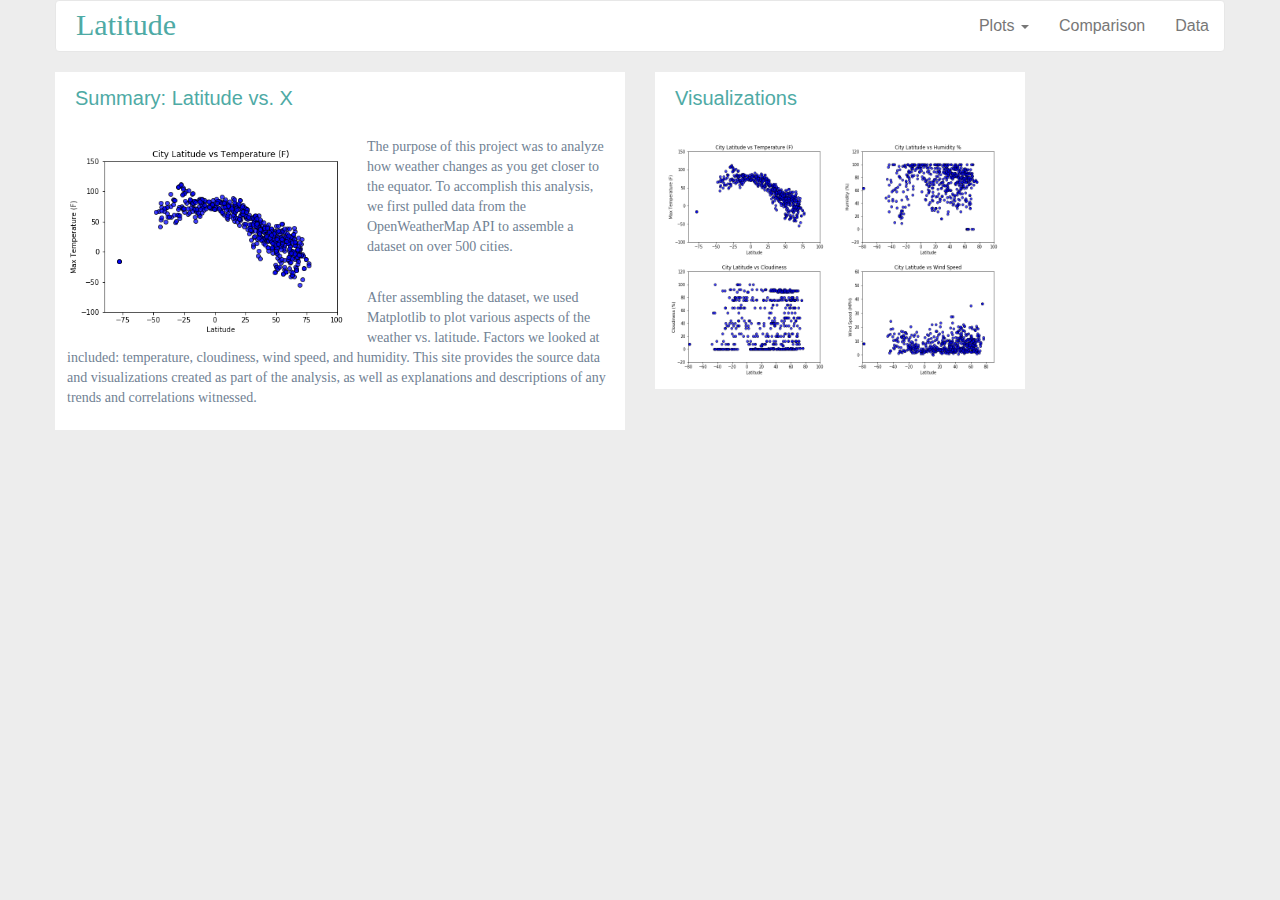
<file: index.html>
<!DOCTYPE html>
<html lang="en-us">

<head>
 
  <meta charset="UTF-8"  <script src="https://ajax.googleapis.com/ajax/libs/jquery/3.3.1/jquery.min.js"></script>
  <script src="https://maxcdn.bootstrapcdn.com/bootstrap/3.4.0/js/bootstrap.min.js"></script>

  <script src="https://code.jquery.com/jquery-3.3.1.slim.min.js" integrity="sha384-q8i/X+965DzO0rT7abK41JStQIAqVgRVzpbzo5smXKp4YfRvH+8abtTE1Pi6jizo" crossorigin="anonymous"></script>
  <script src="https://cdnjs.cloudflare.com/ajax/libs/popper.js/1.14.7/umd/popper.min.js" integrity="sha384-UO2eT0CpHqdSJQ6hJty5KVphtPhzWj9WO1clHTMGa3JDZwrnQq4sF86dIHNDz0W1" crossorigin="anonymous"></script> 
  <script src="https://ajax.googleapis.com/ajax/libs/jquery/3.3.1/jquery.min.js"></script>
  <script src="https://maxcdn.bootstrapcdn.com/bootstrap/3.4.0/js/bootstrap.min.js"></script>

  <!-- Bring in our bootstrap stylesheets and custom stylesheet  -->

  <link rel="stylesheet" href="https://maxcdn.bootstrapcdn.com/bootstrap/3.3.7/css/bootstrap.min.css" integrity="sha384-BVYiiSIFeK1dGmJRAkycuHAHRg32OmUcww7on3RYdg4Va+PmSTsz/K68vbdEjh4u" crossorigin="anonymous">
  <link rel="stylesheet" href="https://maxcdn.bootstrapcdn.com/bootstrap/3.4.0/css/bootstrap.min.css">
  <link rel="stylesheet" href="style.css">


  <meta name="viewport" content="width=device-width, initial-scale=1">
</head>

<body>


  <!-- Creates the Overall Grid -->
  <div class="container">

    <!-- First Row -->
    <div class="row">

    <!-- Start of NAVBAR -->
    <nav class="navbar navbar-default">
      <div class="container-fluid navbar-custom">

        <!-- Brand and toggle get grouped for better mobile display -->
        <div class="row">
          <div class="navbar-header">
            <button type="button" class="navbar-toggle collapsed" data-toggle="collapse" data-target="#bs-example-navbar-collapse-1" aria-expanded="false">
              <span class="sr-only">Toggle Navigation</span>
              <span class="icon-bar"></span>
              <span class="icon-bar"></span>
              <span class="icon-bar"></span>
            </button>
            <div class="col-xs-9 phone-nav">
              <a class="navbar-brand" href="index.html" id="logo">Latitude</a>
            </div>
          </div>

          <!-- Collect the nav links, forms, and other content for toggling -->
          <div class="collapse navbar-collapse" id="bs-example-navbar-collapse-1">
            <ul class="nav navbar-nav navbar-right navbar-right-custom">
              <li class="dropdown">
                <a href="#" class="dropdown-toggle" data-toggle="dropdown" role="button" aria-haspopup="true" aria-expanded="false">Plots <span class="caret"></span></a>
                <ul class="dropdown-menu">
                  <li><a href="visualizations/temp.html">Max Temperature</a></li>
                  <li><a href="visualizations/humidity.html">Humidity</a></li>
                  <li><a href="visualizations/cloudiness.html">Cloudiness</a></li>
                  <li><a href="visualizations/wind.html">Wind Speed</a></li>
                </ul>
              </li>
              <li><a href="comparison.html">Comparison</a></li>
              <li><a href="data.html">Data</a></li>
            </ul>
          </div><!-- /.navbar-collapse -->
        </div>
      </div><!-- /.container-fluid -->
    </nav>
    <!-- End of NAVBAR -->

    <!-- Second Row -->
    <div class="row">

      <!-- First of two columns -->
      <div class="col-md-6">
        <div class="card-header">
           Summary: Latitude vs. X
        </div>
        <div class="card-body">
          <img src="images/TemperatureVsLatitude.png" style="width:300px;height:200px" class="img-fluid pull-left mr-2" alt="Responsive image">
          <p class="card-text">The purpose of this project was to analyze how weather changes as you get closer to the equator. To accomplish this analysis, we first pulled data from the OpenWeatherMap API to assemble a dataset on over 500 cities. </p><br>
          <p class="card-text">After assembling the dataset, we used Matplotlib to plot various aspects of the weather vs. latitude. Factors we looked at included: temperature, cloudiness, wind speed, and humidity. This site provides the source data and visualizations created as part of the analysis, as well as explanations and descriptions of any trends and correlations witnessed.</p>
        </div>
      </div>

      <!-- Second of two columns -->
      <div class="col-md-4">
        <div class="card">
          <div class="card-header">
            Visualizations
          </div>
          <div class="card-body">
            <a href="visualizations/temp.html">
              <img src="images/TemperatureVsLatitude.png" style="width:170px;height:120px" class="img-fluid" alt="Responsive image">
            </a>
            <a href="visualizations/humidity.html">
              <img src="images/HumidityVsLatitude.png" style="width:170px;height:120px" class="img-fluid" alt="Responsive image">
            </a>
            <a href="visualizations/cloudiness.html">
              <img src="images/CloudinessVsLatitude.png" style="width:170px;height:120px" class="img-fluid" alt="Responsive image">
            </a>
            <a href="visualizations/windspeed.html">
              <img src="images/WindSpeedVsLatitude.png" style="width:170px;height:120px" class="img-fluid" alt="Responsive image">
            </a>
          </div>
        </div>
    </div>
      </div>
    </div>
</body>

</html>
</file>
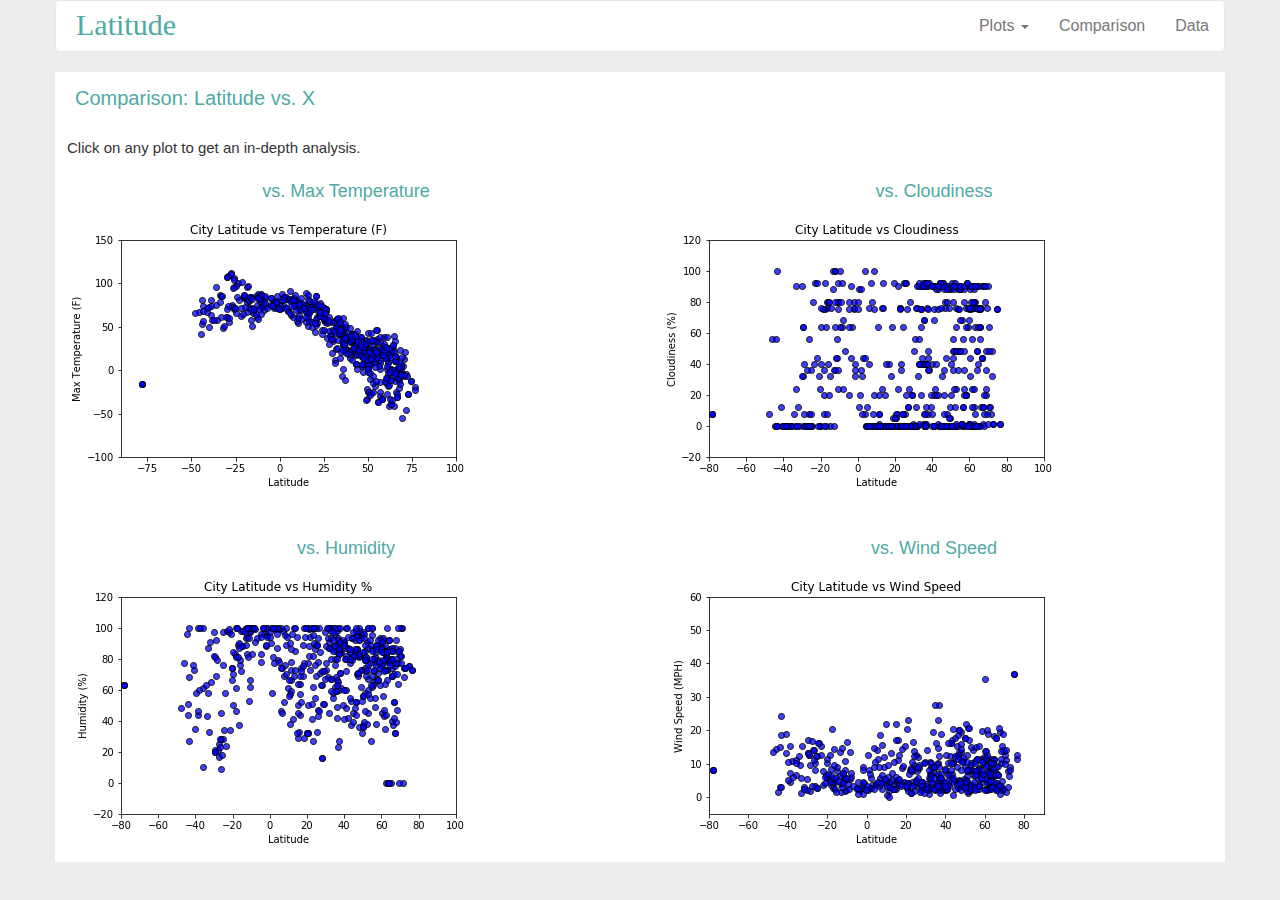
<file: comparison.html>
<!-- Contains all of the visualizations on the same page so we can easily visually compare them. 
Uses a bootstrap grid for the visualizations.

The grid must be two visualizations across on screens medium and larger, and 1 across on extra-small and small screens-->

<!DOCTYPE html>
<html lang="en-us">

<head>
 
  <meta charset="UTF-8"  <script src="https://ajax.googleapis.com/ajax/libs/jquery/3.3.1/jquery.min.js"></script>
  <script src="https://maxcdn.bootstrapcdn.com/bootstrap/3.4.0/js/bootstrap.min.js"></script>

  <script src="https://code.jquery.com/jquery-3.3.1.slim.min.js" integrity="sha384-q8i/X+965DzO0rT7abK41JStQIAqVgRVzpbzo5smXKp4YfRvH+8abtTE1Pi6jizo" crossorigin="anonymous"></script>
  <script src="https://cdnjs.cloudflare.com/ajax/libs/popper.js/1.14.7/umd/popper.min.js" integrity="sha384-UO2eT0CpHqdSJQ6hJty5KVphtPhzWj9WO1clHTMGa3JDZwrnQq4sF86dIHNDz0W1" crossorigin="anonymous"></script> 
  <script src="https://ajax.googleapis.com/ajax/libs/jquery/3.3.1/jquery.min.js"></script>
  <script src="https://maxcdn.bootstrapcdn.com/bootstrap/3.4.0/js/bootstrap.min.js"></script>

  <!-- Bring in our bootstrap stylesheets and custom stylesheet  -->

  <link rel="stylesheet" href="https://maxcdn.bootstrapcdn.com/bootstrap/3.3.7/css/bootstrap.min.css" integrity="sha384-BVYiiSIFeK1dGmJRAkycuHAHRg32OmUcww7on3RYdg4Va+PmSTsz/K68vbdEjh4u" crossorigin="anonymous">
  <link rel="stylesheet" href="https://maxcdn.bootstrapcdn.com/bootstrap/3.4.0/css/bootstrap.min.css">
  <link rel="stylesheet" href="style.css">


  <meta name="viewport" content="width=device-width, initial-scale=1">
</head>

<body>


  <!-- Creates the Overall Grid -->
  <div class="container">

    <!-- First Row -->
    <div class="row">

    <!-- Start of navbar -->
    <nav class="navbar navbar-default">
      <div class="container-fluid navbar-custom">

        <!-- Brand and toggle get grouped for better mobile display -->
        <div class="row">
          <div class="navbar-header">
            <button type="button" class="navbar-toggle collapsed" data-toggle="collapse" data-target="#bs-example-navbar-collapse-1" aria-expanded="false">
              <span class="sr-only">Toggle Navigation</span>
              <span class="icon-bar"></span>
              <span class="icon-bar"></span>
              <span class="icon-bar"></span>
            </button>
            <div class="col-xs-9 phone-nav">
              <a class="navbar-brand" href="index.html" id="logo">Latitude</a>
            </div>
          </div>

          <!-- Collect the nav links, forms, and other content for toggling -->
          <div class="collapse navbar-collapse" id="bs-example-navbar-collapse-1">
            <ul class="nav navbar-nav navbar-right navbar-right-custom">
              <li class="dropdown">
                <a href="#" class="dropdown-toggle" data-toggle="dropdown" role="button" aria-haspopup="true" aria-expanded="false">Plots <span class="caret"></span></a>
                <ul class="dropdown-menu">
                 <li><a href="visualizations/temp.html">Max Temperature</a></li>
                  <li><a href="visualizations/humidity.html">Humidity</a></li>
                  <li><a href="visualizations/cloudiness.html">Cloudiness</a></li>
                  <li><a href="visualizations/wind.html">Wind Speed</a></li>
                </ul>
              </li>
              <li><a href="comparison.html">Comparison</a></li>
              <li><a href="data.html">Data</a></li>
            </ul>
          </div><!-- /.navbar-collapse -->
        </div>
      </div><!-- /.container-fluid -->
    </nav>
    <!-- End of navbar -->


        <div class="card-header">
           Comparison: Latitude vs. X
        </div>
        <div class="card-body">
        	    <div class="row">
			      <div class="col-md-6">
			      	Click on any plot to get an in-depth analysis.
			      	<br><br>
			        <figure>
			        	<figure class="figure">
			        		<figcaption>vs. Max Temperature</figcaption>
			          		<a href="visualizations/temp.html">
			          			<img src="images/TemperatureVsLatitude.png" alt="Responsive image">
			          		</a>
			          	</figure>
			          	<br><br>
			          	<figure class="figure">
				          	<figcaption class="figure-caption">vs. Humidity</figcaption>
				          	<a href="visualizations/humidity.html">
				          		<img src="images/HumidityVsLatitude.png" alt="Responsive image">
				          	</a>
			        </figure>
			      </div>
			      <br><br>
			      <div class="col-md-6">
			        <figure class="figure">
			          	<figcaption class="figure-caption">vs. Cloudiness</figcaption>
			          	<a href="visualizations/cloudiness.html">
			          		<img src="images/CloudinessVsLatitude.png" alt="Responsive image">
			          	</a>
		          	</figure>
		          	<br><br>
		          	<figure class="figure">
			          	<figcaption class="figure-caption">vs. Wind Speed</figcaption>
			          	<a href="visualizations/wind.html">
			          		<img src="images/WindSpeedVsLatitude.png" alt="Responsive image">
			          	</a>
		          	</figure>
			      </div>
			    </div>

        </div>
      </div>

  	</div>

</body>

</html>
</file>
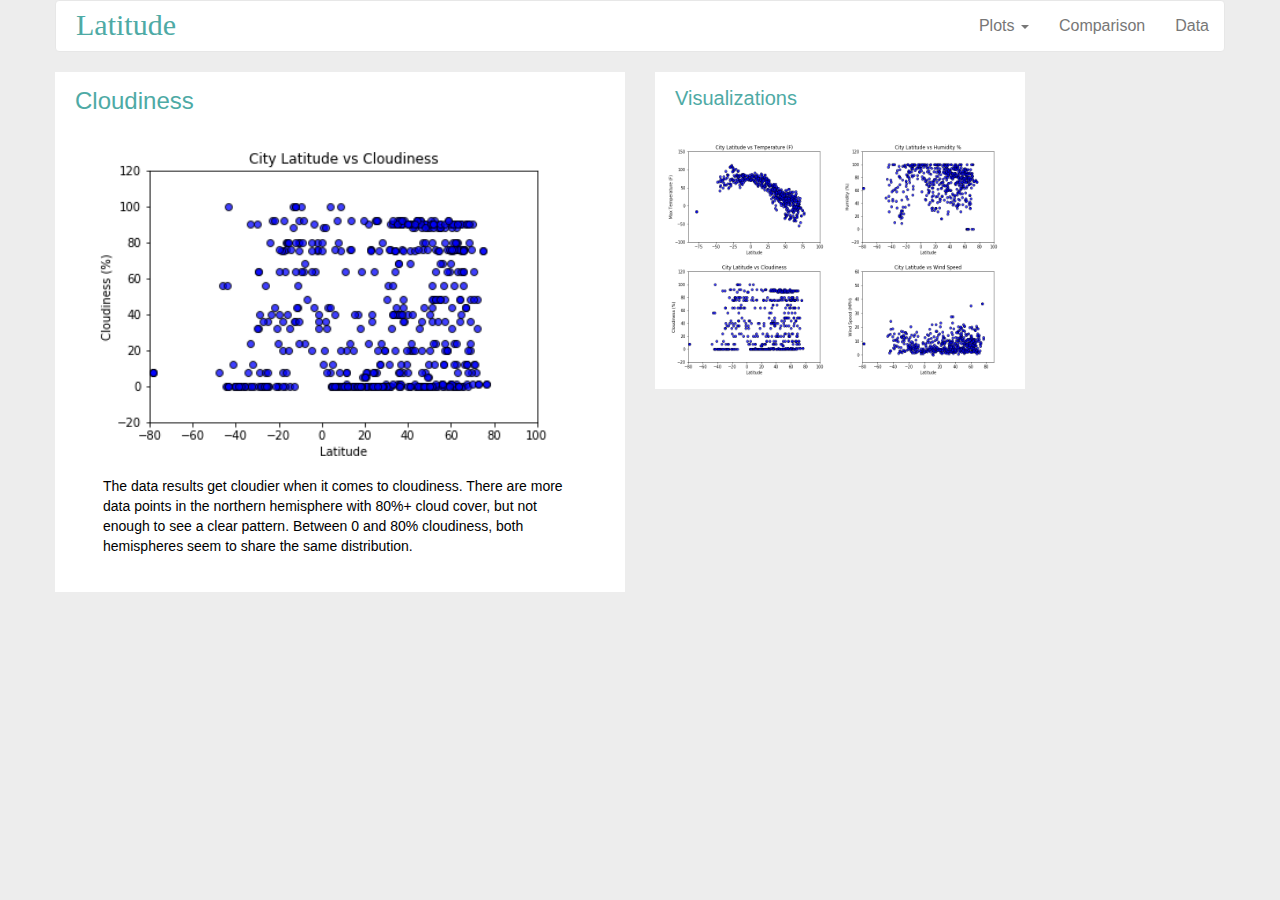
<file: visualizations/cloudiness.html>
<!DOCTYPE html>
<html lang="en-us">

<head>
 
  <meta charset="UTF-8"  <script src="https://ajax.googleapis.com/ajax/libs/jquery/3.3.1/jquery.min.js"></script>
  <script src="https://maxcdn.bootstrapcdn.com/bootstrap/3.4.0/js/bootstrap.min.js"></script>

  <script src="https://code.jquery.com/jquery-3.3.1.slim.min.js" integrity="sha384-q8i/X+965DzO0rT7abK41JStQIAqVgRVzpbzo5smXKp4YfRvH+8abtTE1Pi6jizo" crossorigin="anonymous"></script>
  <script src="https://cdnjs.cloudflare.com/ajax/libs/popper.js/1.14.7/umd/popper.min.js" integrity="sha384-UO2eT0CpHqdSJQ6hJty5KVphtPhzWj9WO1clHTMGa3JDZwrnQq4sF86dIHNDz0W1" crossorigin="anonymous"></script> 
  <script src="https://ajax.googleapis.com/ajax/libs/jquery/3.3.1/jquery.min.js"></script>
  <script src="https://maxcdn.bootstrapcdn.com/bootstrap/3.4.0/js/bootstrap.min.js"></script>

  <!-- Bring in our bootstrap stylesheets and custom stylesheet  -->

  <link rel="stylesheet" href="https://maxcdn.bootstrapcdn.com/bootstrap/3.3.7/css/bootstrap.min.css" integrity="sha384-BVYiiSIFeK1dGmJRAkycuHAHRg32OmUcww7on3RYdg4Va+PmSTsz/K68vbdEjh4u" crossorigin="anonymous">
  <link rel="stylesheet" href="https://maxcdn.bootstrapcdn.com/bootstrap/3.4.0/css/bootstrap.min.css">
  <link rel="stylesheet" href="../style.css">


  <meta name="viewport" content="width=device-width, initial-scale=1">
</head>

<body>


  <!-- Creates the Overall Grid -->
  <div class="container">

    <!-- First Row -->
    <div class="row">

    <!-- Start of NAVBAR -->
    <nav class="navbar navbar-default">
      <div class="container-fluid navbar-custom">

        <!-- Brand and toggle get grouped for better mobile display -->
        <div class="row">
          <div class="navbar-header">
            <button type="button" class="navbar-toggle collapsed" data-toggle="collapse" data-target="#bs-example-navbar-collapse-1" aria-expanded="false">
              <span class="sr-only">Toggle Navigation</span>
              <span class="icon-bar"></span>
              <span class="icon-bar"></span>
              <span class="icon-bar"></span>
            </button>
            <div class="col-xs-9 phone-nav">
              <a class="navbar-brand" href="../index.html" id="logo">Latitude</a>
            </div>
          </div>

          <!-- Collect the nav links, forms, and other content for toggling -->
          <div class="collapse navbar-collapse" id="bs-example-navbar-collapse-1">
            <ul class="nav navbar-nav navbar-right navbar-right-custom">
              <li class="dropdown">
                <a href="#" class="dropdown-toggle" data-toggle="dropdown" role="button" aria-haspopup="true" aria-expanded="false">Plots <span class="caret"></span></a>
                <ul class="dropdown-menu">
                 <li><a href="temp.html">Max Temperature</a></li>
                  <li><a href="humidity.html">Humidity</a></li>
                  <li><a href="cloudiness.html">Cloudiness</a></li>
                  <li><a href="wind.html">Wind Speed</a></li>
                </ul>
              </li>
              <li><a href="../comparison.html">Comparison</a></li>
              <li><a href="../data.html">Data</a></li>
            </ul>
          </div><!-- /.navbar-collapse -->
        </div>
      </div><!-- /.container-fluid -->
    </nav>
    <!-- End of NAVBAR -->

    <!-- Second Row -->
    <div class="row">

      <!-- First of two columns -->
      <div class="col-md-6">
        <div class="card-header"><font size="+2">
           Cloudiness
          <div class="card-body">
            <img src="../images/CloudinessVsLatitude.png" style="width:500px" alt="Responsive image">
            <div class="card-footer">The data results get cloudier when it comes to cloudiness. There are more data points in the northern hemisphere with 80%+ cloud cover, but not enough to see a clear pattern. Between 0 and 80% cloudiness, both hemispheres seem to share the same distribution.</div>
          </div>
        </div>
      </div>

      <!-- Second of two columns -->
            <div class="col-md-4">
        <div class="card">
          <div class="card-header">
            Visualizations
          </div>
          <div class="card-body">
            <a href="temp.html">
              <img src="../images/TemperatureVsLatitude.png" style="width:170px;height:120px" class="img-fluid" alt="Responsive image">
            </a>
            <a href="humidity.html">
              <img src="../images/HumidityVsLatitude.png" style="width:170px;height:120px" class="img-fluid" alt="Responsive image">
            </a>
            <a href="cloudiness.html">
              <img src="../images/CloudinessVsLatitude.png" style="width:170px;height:120px" class="img-fluid" alt="Responsive image">
            </a>
            <a href="windspeed.html">
              <img src="../images/WindSpeedVsLatitude.png" style="width:170px;height:120px" class="img-fluid" alt="Responsive image">
            </a>
          </div>
        </div>
    </div>
    </div>
  </body>
</html>
</file>
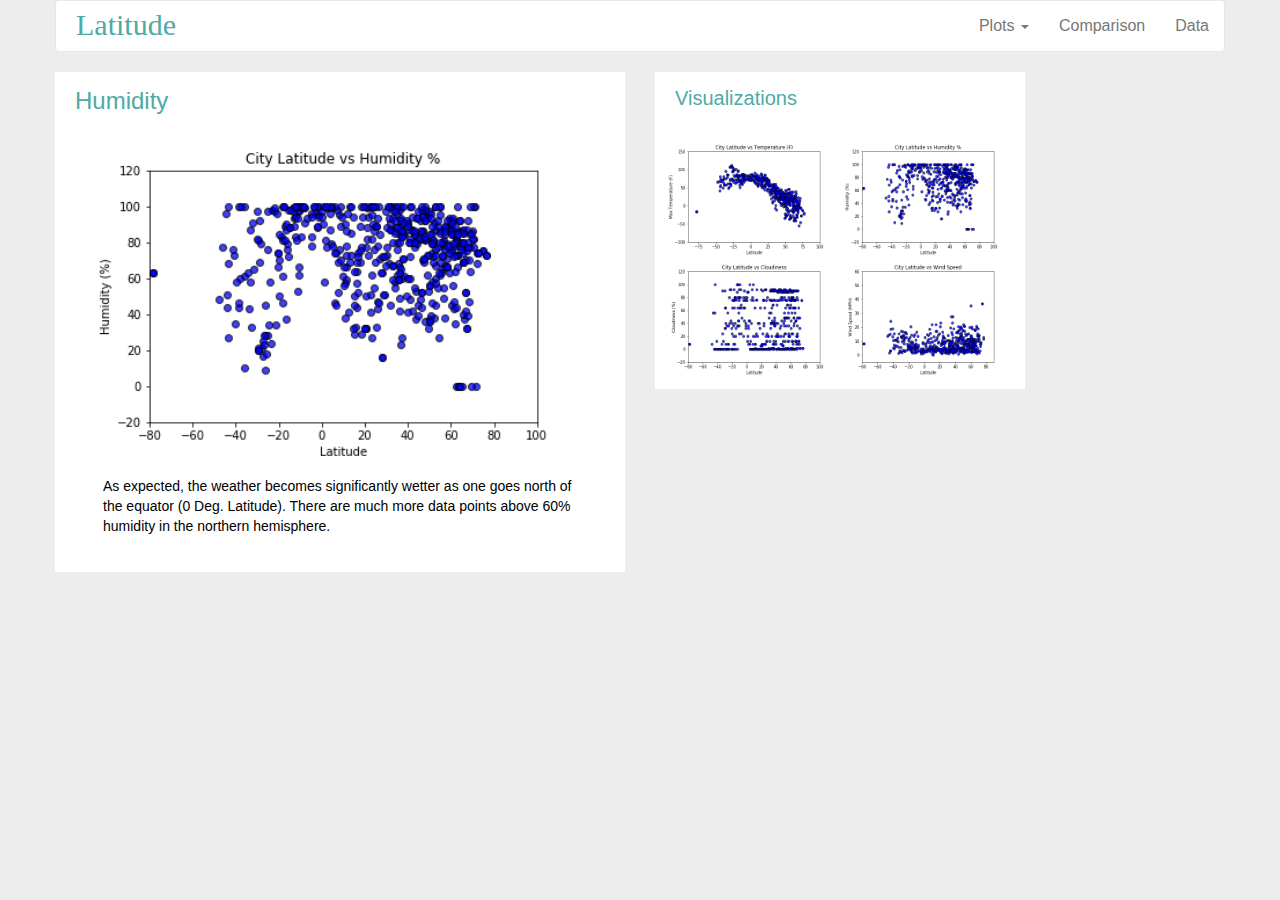
<file: visualizations/humidity.html>
<!DOCTYPE html>
<html lang="en-us">

<head>
 
  <meta charset="UTF-8"  <script src="https://ajax.googleapis.com/ajax/libs/jquery/3.3.1/jquery.min.js"></script>
  <script src="https://maxcdn.bootstrapcdn.com/bootstrap/3.4.0/js/bootstrap.min.js"></script>

  <script src="https://code.jquery.com/jquery-3.3.1.slim.min.js" integrity="sha384-q8i/X+965DzO0rT7abK41JStQIAqVgRVzpbzo5smXKp4YfRvH+8abtTE1Pi6jizo" crossorigin="anonymous"></script>
  <script src="https://cdnjs.cloudflare.com/ajax/libs/popper.js/1.14.7/umd/popper.min.js" integrity="sha384-UO2eT0CpHqdSJQ6hJty5KVphtPhzWj9WO1clHTMGa3JDZwrnQq4sF86dIHNDz0W1" crossorigin="anonymous"></script> 
  <script src="https://ajax.googleapis.com/ajax/libs/jquery/3.3.1/jquery.min.js"></script>
  <script src="https://maxcdn.bootstrapcdn.com/bootstrap/3.4.0/js/bootstrap.min.js"></script>

  <!-- Bring in our bootstrap stylesheets and custom stylesheet  -->

  <link rel="stylesheet" href="https://maxcdn.bootstrapcdn.com/bootstrap/3.3.7/css/bootstrap.min.css" integrity="sha384-BVYiiSIFeK1dGmJRAkycuHAHRg32OmUcww7on3RYdg4Va+PmSTsz/K68vbdEjh4u" crossorigin="anonymous">
  <link rel="stylesheet" href="https://maxcdn.bootstrapcdn.com/bootstrap/3.4.0/css/bootstrap.min.css">
  <link rel="stylesheet" href="../style.css">


  <meta name="viewport" content="width=device-width, initial-scale=1">
</head>

<body>


  <!-- Creates the Overall Grid -->
  <div class="container">

    <!-- First Row -->
    <div class="row">

    <!-- Start of NAVBAR -->
    <nav class="navbar navbar-default">
      <div class="container-fluid navbar-custom">

        <!-- Brand and toggle get grouped for better mobile display -->
        <div class="row">
          <div class="navbar-header">
            <button type="button" class="navbar-toggle collapsed" data-toggle="collapse" data-target="#bs-example-navbar-collapse-1" aria-expanded="false">
              <span class="sr-only">Toggle Navigation</span>
              <span class="icon-bar"></span>
              <span class="icon-bar"></span>
              <span class="icon-bar"></span>
            </button>
            <div class="col-xs-9 phone-nav">
              <a class="navbar-brand" href="../index.html" id="logo">Latitude</a>
            </div>
          </div>

          <!-- Collect the nav links, forms, and other content for toggling -->
          <div class="collapse navbar-collapse" id="bs-example-navbar-collapse-1">
            <ul class="nav navbar-nav navbar-right navbar-right-custom">
              <li class="dropdown">
                <a href="#" class="dropdown-toggle" data-toggle="dropdown" role="button" aria-haspopup="true" aria-expanded="false">Plots <span class="caret"></span></a>
                <ul class="dropdown-menu">
                 <li><a href="temp.html">Max Temperature</a></li>
                  <li><a href="humidity.html">Humidity</a></li>
                  <li><a href="cloudiness.html">Cloudiness</a></li>
                  <li><a href="wind.html">Wind Speed</a></li>
                </ul>
              </li>
              <li><a href="../comparison.html">Comparison</a></li>
              <li><a href="../data.html">Data</a></li>
            </ul>
          </div><!-- /.navbar-collapse -->
        </div>
      </div><!-- /.container-fluid -->
    </nav>
    <!-- End of NAVBAR -->

    <!-- Second Row -->
    <div class="row">

      <!-- First of two columns -->
      <div class="col-md-6">
        <div class="card-header"><font size="+2">
           Humidity
          <div class="card-body">
            <img src="../images/HumidityVsLatitude.png" style="width:500px" alt="Responsive image">
            <div class="card-footer">As expected, the weather becomes significantly wetter as one goes north of the equator (0 Deg. Latitude). There are much more data points above 60% humidity in the northern hemisphere.</div>
          </div>
        </div>
      </div>

      <!-- Second of two columns -->
            <div class="col-md-4">
        <div class="card">
          <div class="card-header">
            Visualizations
          </div>
          <div class="card-body">
            <a href="temp.html">
              <img src="../images/TemperatureVsLatitude.png" style="width:170px;height:120px" class="img-fluid" alt="Responsive image">
            </a>
            <a href="humidity.html">
              <img src="../images/HumidityVsLatitude.png" style="width:170px;height:120px" class="img-fluid" alt="Responsive image">
            </a>
            <a href="cloudiness.html">
              <img src="../images/CloudinessVsLatitude.png" style="width:170px;height:120px" class="img-fluid" alt="Responsive image">
            </a>
            <a href="windspeed.html">
              <img src="../images/WindSpeedVsLatitude.png" style="width:170px;height:120px" class="img-fluid" alt="Responsive image">
            </a>
          </div>
        </div>
    </div>
    </div>
  </body>
</html>
</file>
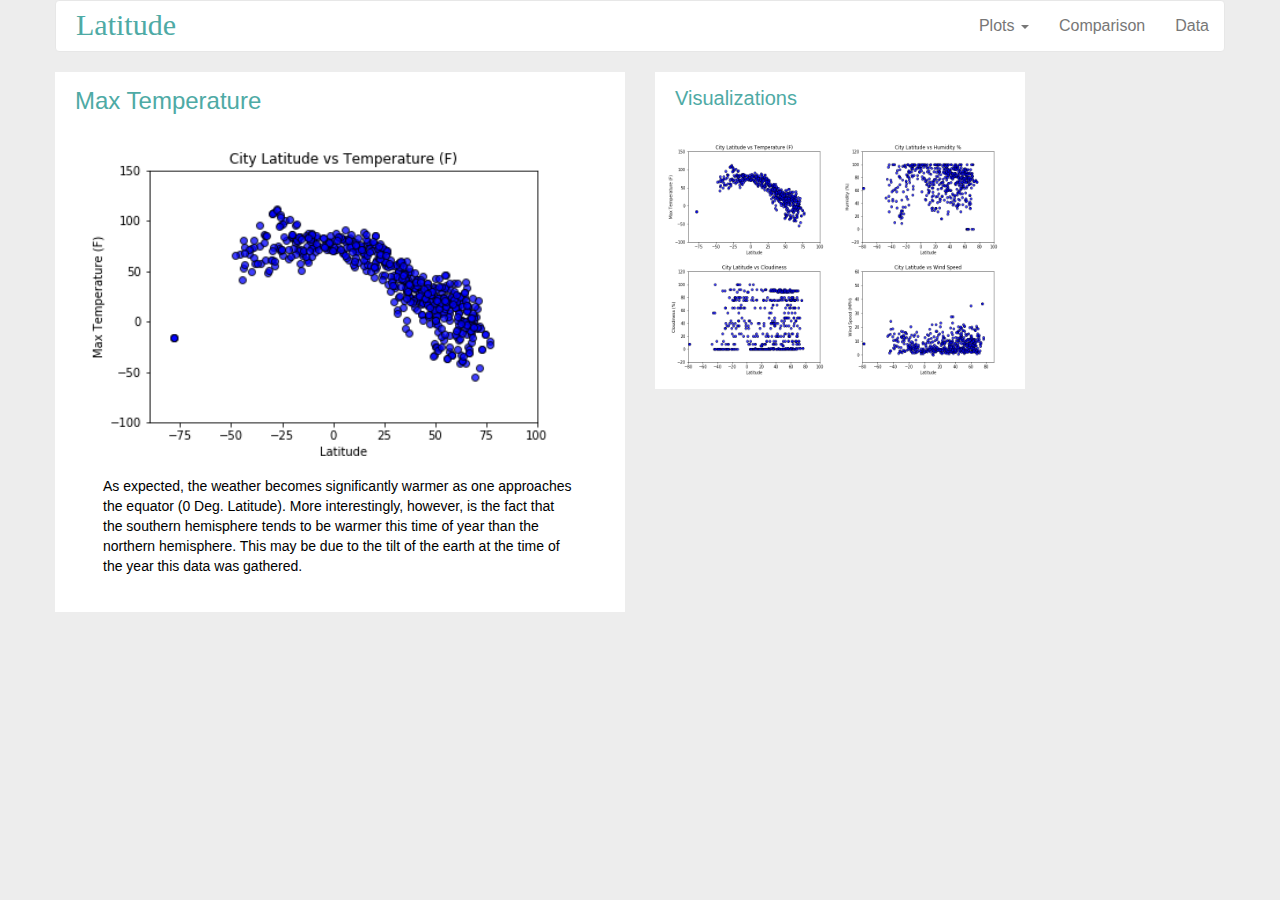
<file: visualizations/temp.html>
<!DOCTYPE html>
<html lang="en-us">

<head>
 
  <meta charset="UTF-8"  <script src="https://ajax.googleapis.com/ajax/libs/jquery/3.3.1/jquery.min.js"></script>
  <script src="https://maxcdn.bootstrapcdn.com/bootstrap/3.4.0/js/bootstrap.min.js"></script>

  <script src="https://code.jquery.com/jquery-3.3.1.slim.min.js" integrity="sha384-q8i/X+965DzO0rT7abK41JStQIAqVgRVzpbzo5smXKp4YfRvH+8abtTE1Pi6jizo" crossorigin="anonymous"></script>
  <script src="https://cdnjs.cloudflare.com/ajax/libs/popper.js/1.14.7/umd/popper.min.js" integrity="sha384-UO2eT0CpHqdSJQ6hJty5KVphtPhzWj9WO1clHTMGa3JDZwrnQq4sF86dIHNDz0W1" crossorigin="anonymous"></script> 
  <script src="https://ajax.googleapis.com/ajax/libs/jquery/3.3.1/jquery.min.js"></script>
  <script src="https://maxcdn.bootstrapcdn.com/bootstrap/3.4.0/js/bootstrap.min.js"></script>

  <!-- Bring in our bootstrap stylesheets and custom stylesheet  -->

  <link rel="stylesheet" href="https://maxcdn.bootstrapcdn.com/bootstrap/3.3.7/css/bootstrap.min.css" integrity="sha384-BVYiiSIFeK1dGmJRAkycuHAHRg32OmUcww7on3RYdg4Va+PmSTsz/K68vbdEjh4u" crossorigin="anonymous">
  <link rel="stylesheet" href="https://maxcdn.bootstrapcdn.com/bootstrap/3.4.0/css/bootstrap.min.css">
  <link rel="stylesheet" href="../style.css">


  <meta name="viewport" content="width=device-width, initial-scale=1">
</head>

<body>


  <!-- Creates the Overall Grid -->
  <div class="container">

    <!-- First Row -->
    <div class="row">

    <!-- Start of NAVBAR -->
    <nav class="navbar navbar-default">
      <div class="container-fluid navbar-custom">

        <!-- Brand and toggle get grouped for better mobile display -->
        <div class="row">
          <div class="navbar-header">
            <button type="button" class="navbar-toggle collapsed" data-toggle="collapse" data-target="#bs-example-navbar-collapse-1" aria-expanded="false">
              <span class="sr-only">Toggle Navigation</span>
              <span class="icon-bar"></span>
              <span class="icon-bar"></span>
              <span class="icon-bar"></span>
            </button>
            <div class="col-xs-9 phone-nav">
              <a class="navbar-brand" href="../index.html" id="logo">Latitude</a>
            </div>
          </div>

          <!-- Collect the nav links, forms, and other content for toggling -->
          <div class="collapse navbar-collapse" id="bs-example-navbar-collapse-1">
            <ul class="nav navbar-nav navbar-right navbar-right-custom">
              <li class="dropdown">
                <a href="#" class="dropdown-toggle" data-toggle="dropdown" role="button" aria-haspopup="true" aria-expanded="false">Plots <span class="caret"></span></a>
                <ul class="dropdown-menu">
                 <li><a href="temp.html">Max Temperature</a></li>
                  <li><a href="humidity.html">Humidity</a></li>
                  <li><a href="cloudiness.html">Cloudiness</a></li>
                  <li><a href="wind.html">Wind Speed</a></li>
                </ul>
              </li>
              <li><a href="../comparison.html">Comparison</a></li>
              <li><a href="../data.html">Data</a></li>
            </ul>
          </div><!-- /.navbar-collapse -->
        </div>
      </div><!-- /.container-fluid -->
    </nav>
    <!-- End of NAVBAR -->

    <!-- Second Row -->
    <div class="row">

      <!-- First of two columns -->
      <div class="col-md-6">
        <div class="card-header"><font size="+2">
           Max Temperature
          <div class="card-body">
            <img src="../images/TemperatureVsLatitude.png" style="width:500px" alt="Responsive image">
            <div class="card-footer">As expected, the weather becomes significantly warmer as one approaches the equator (0 Deg. Latitude). More interestingly, however, is the fact that the southern hemisphere tends to be warmer this time of year than the northern hemisphere. This may be due to the tilt of the earth at the time of the year this data was gathered.</div>
          </div>
        </div>
      </div>

      <!-- Second of two columns -->
            <div class="col-md-4">
        <div class="card">
          <div class="card-header">
            Visualizations
          </div>
          <div class="card-body">
            <a href="temp.html">
              <img src="../images/TemperatureVsLatitude.png" style="width:170px;height:120px" class="img-fluid" alt="Responsive image">
            </a>
            <a href="humidity.html">
              <img src="../images/HumidityVsLatitude.png" style="width:170px;height:120px" class="img-fluid" alt="Responsive image">
            </a>
            <a href="cloudiness.html">
              <img src="../images/CloudinessVsLatitude.png" style="width:170px;height:120px" class="img-fluid" alt="Responsive image">
            </a>
            <a href="windspeed.html">
              <img src="../images/WindSpeedVsLatitude.png" style="width:170px;height:120px" class="img-fluid" alt="Responsive image">
            </a>
          </div>
        </div>
    </div>
    </div>
  </body>
</html>
</file>
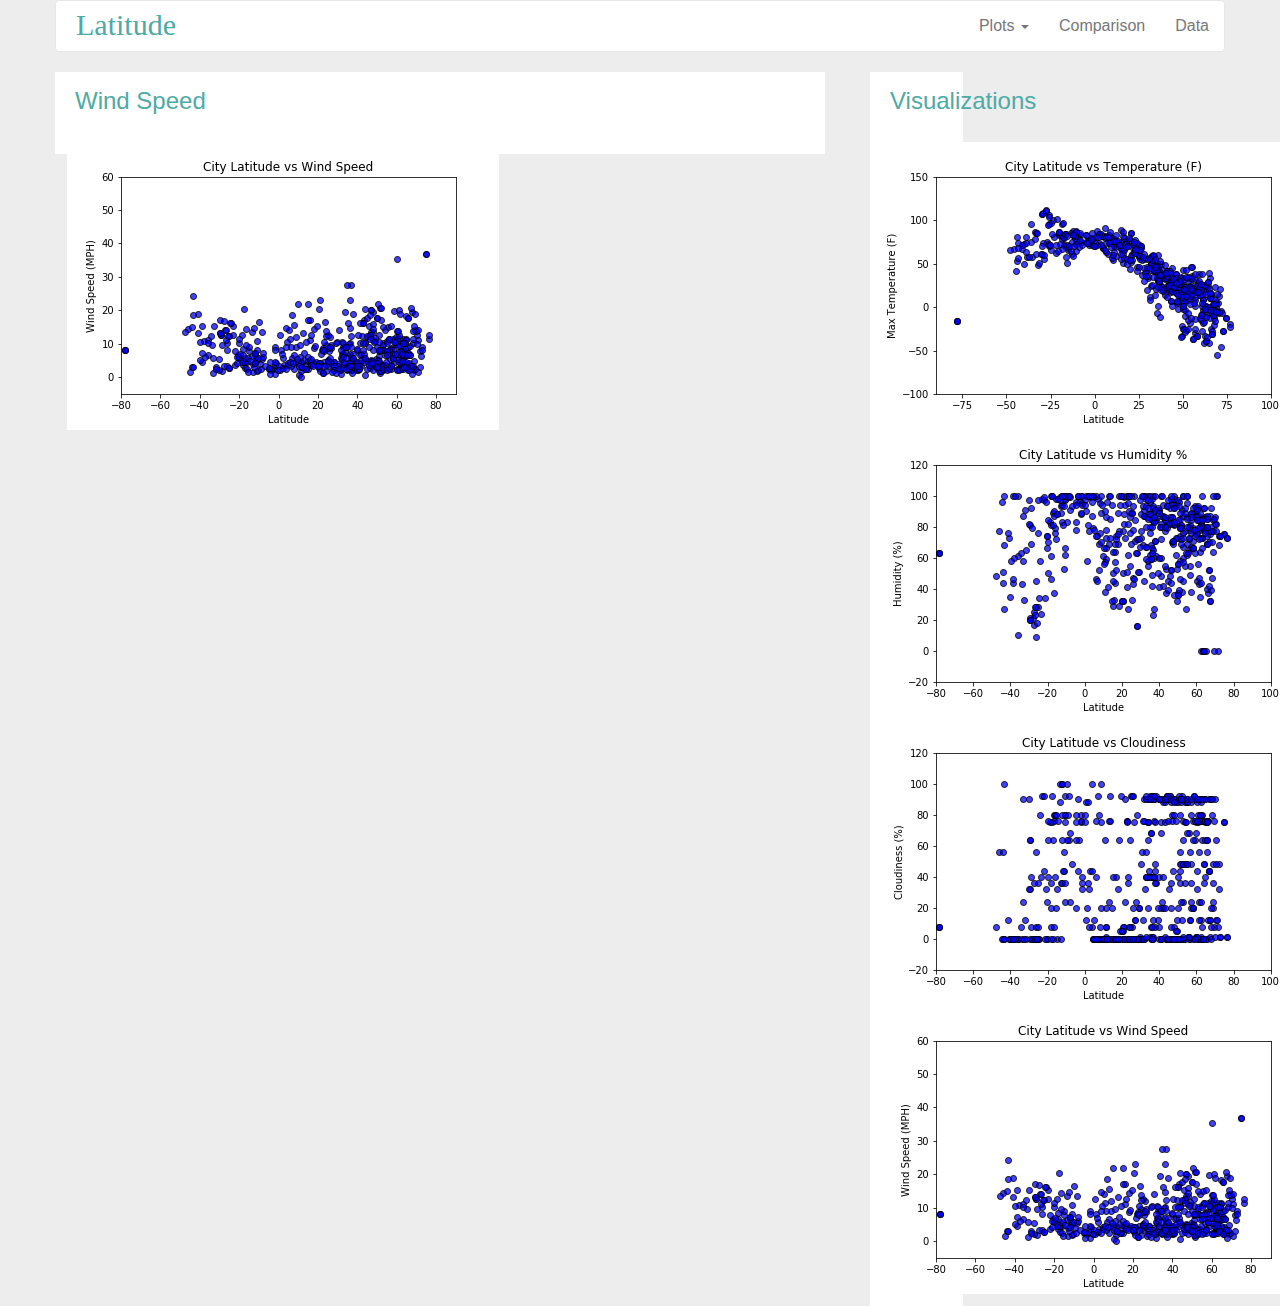
<file: visualizations/wind.html>
<!DOCTYPE html>
<html lang="en-us">

<head>
 
  <meta charset="UTF-8"  <script src="https://ajax.googleapis.com/ajax/libs/jquery/3.3.1/jquery.min.js"></script>
  <script src="https://maxcdn.bootstrapcdn.com/bootstrap/3.4.0/js/bootstrap.min.js"></script>

  <script src="https://code.jquery.com/jquery-3.3.1.slim.min.js" integrity="sha384-q8i/X+965DzO0rT7abK41JStQIAqVgRVzpbzo5smXKp4YfRvH+8abtTE1Pi6jizo" crossorigin="anonymous"></script>
  <script src="https://cdnjs.cloudflare.com/ajax/libs/popper.js/1.14.7/umd/popper.min.js" integrity="sha384-UO2eT0CpHqdSJQ6hJty5KVphtPhzWj9WO1clHTMGa3JDZwrnQq4sF86dIHNDz0W1" crossorigin="anonymous"></script> 
  <script src="https://ajax.googleapis.com/ajax/libs/jquery/3.3.1/jquery.min.js"></script>
  <script src="https://maxcdn.bootstrapcdn.com/bootstrap/3.4.0/js/bootstrap.min.js"></script>

  <!-- Bring in our bootstrap stylesheets and custom stylesheet  -->

  <link rel="stylesheet" href="https://maxcdn.bootstrapcdn.com/bootstrap/3.3.7/css/bootstrap.min.css" integrity="sha384-BVYiiSIFeK1dGmJRAkycuHAHRg32OmUcww7on3RYdg4Va+PmSTsz/K68vbdEjh4u" crossorigin="anonymous">
  <link rel="stylesheet" href="https://maxcdn.bootstrapcdn.com/bootstrap/3.4.0/css/bootstrap.min.css">
  <link rel="stylesheet" href="../style.css">


  <meta name="viewport" content="width=device-width, initial-scale=1">
</head>

<body>


  <!-- Creates the Overall Grid -->
  <div class="container">

    <!-- First Row -->
    <div class="row">

    <!-- Start of NAVBAR -->
    <nav class="navbar navbar-default">
      <div class="container-fluid navbar-custom">

        <!-- Brand and toggle get grouped for better mobile display -->
        <div class="row">
          <div class="navbar-header">
            <button type="button" class="navbar-toggle collapsed" data-toggle="collapse" data-target="#bs-example-navbar-collapse-1" aria-expanded="false">
              <span class="sr-only">Toggle Navigation</span>
              <span class="icon-bar"></span>
              <span class="icon-bar"></span>
              <span class="icon-bar"></span>
            </button>
            <div class="col-xs-9 phone-nav">
              <a class="navbar-brand" href="../index.html" id="logo">Latitude</a>
            </div>
          </div>

          <!-- Collect the nav links, forms, and other content for toggling -->
          <div class="collapse navbar-collapse" id="bs-example-navbar-collapse-1">
            <ul class="nav navbar-nav navbar-right navbar-right-custom">
              <li class="dropdown">
                <a href="#" class="dropdown-toggle" data-toggle="dropdown" role="button" aria-haspopup="true" aria-expanded="false">Plots <span class="caret"></span></a>
                <ul class="dropdown-menu">
                 <li><a href="temp.html">Max Temperature</a></li>
                  <li><a href="humidity.html">Humidity</a></li>
                  <li><a href="cloudiness.html">Cloudiness</a></li>
                  <li><a href="wind.html">Wind Speed</a></li>
                </ul>
              </li>
              <li><a href="../comparison.html">Comparison</a></li>
              <li><a href="../data.html">Data</a></li>
            </ul>
          </div><!-- /.navbar-collapse -->
        </div>
      </div><!-- /.container-fluid -->
    </nav>
    <!-- End of NAVBAR -->

    <!-- Second Row -->
    <div class="row">

      <!-- First of two columns -->
      <div class="col-md-8">
        <div class="card-header"><font size="+2">
           Wind Speed
        </div>
        <div class="card-body">
          <img src="../images/WindSpeedVsLatitude.png " class="img-fluid pull-left mr-2" alt="Responsive image">
        </div>
      </div>

      <!-- Second of two columns -->
      <div class="col-md-4">
          <div class="col-md-4">
        <div class="card">
          <div class="card-header"><font size="+2">
          Visualizations
          </div>
          <div class="card-body">
            <a href="temp.html">
            <img src="../images/TemperatureVsLatitude.png " class="img-fluid" alt="Responsive image">
            </a>
            <a href="humidity.html">
            <img src="../images/HumidityVsLatitude.png " class="img-fluid" alt="Responsive image">
            </a>
            <a href="cloudiness.html">
            <img src="../images/CloudinessVsLatitude.png " class="img-fluid" alt="Responsive image">
            </a>
            <a href="wind.html">
            <img src="../images/WindSpeedVsLatitude.png " class="img-fluid" alt="Responsive image">
            </a>
          </div>
        </div>
      </div>
      </div>
  </body>
</html>
</file>
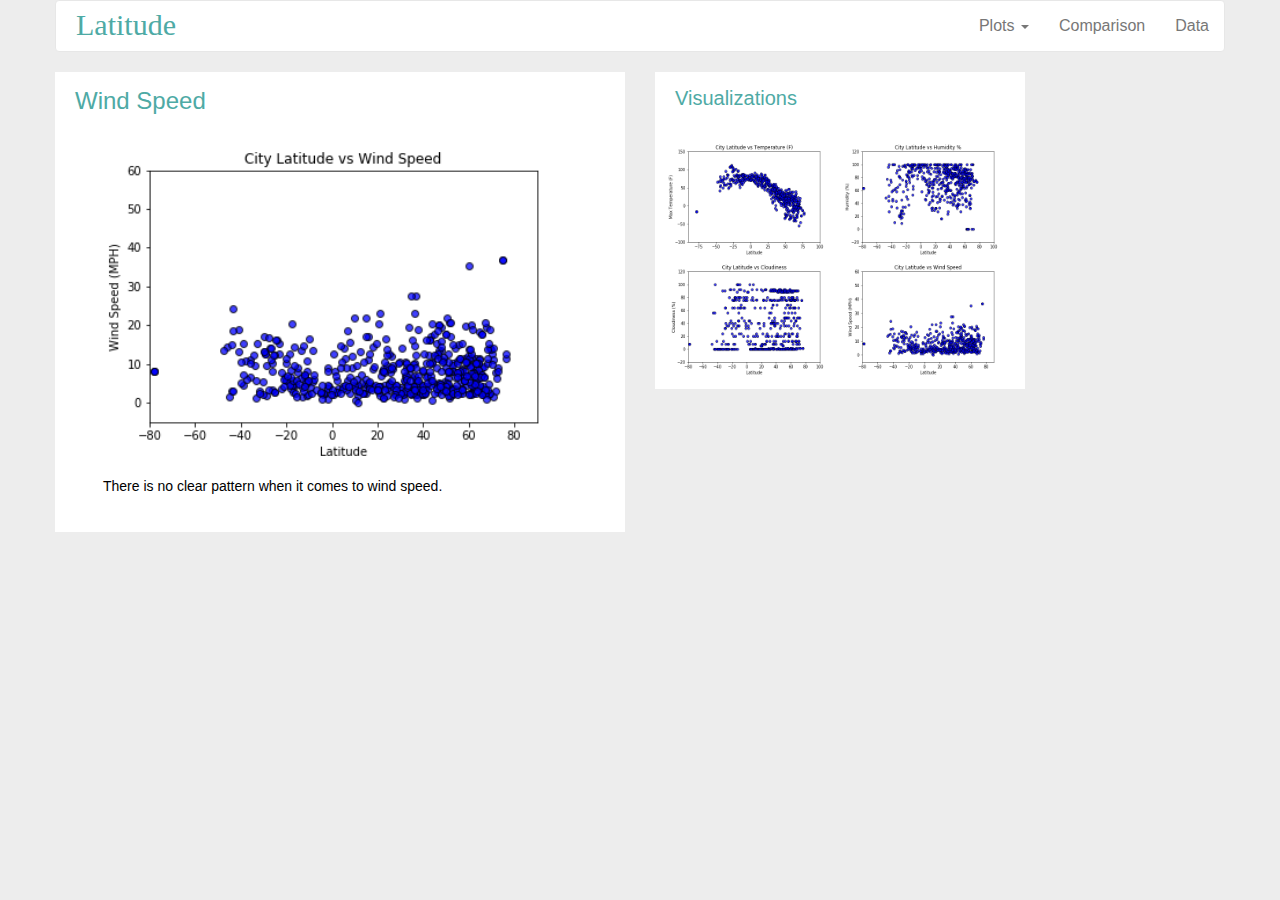
<file: visualizations/windspeed.html>
<!DOCTYPE html>
<html lang="en-us">

<head>
 
  <meta charset="UTF-8"  <script src="https://ajax.googleapis.com/ajax/libs/jquery/3.3.1/jquery.min.js"></script>
  <script src="https://maxcdn.bootstrapcdn.com/bootstrap/3.4.0/js/bootstrap.min.js"></script>

  <script src="https://code.jquery.com/jquery-3.3.1.slim.min.js" integrity="sha384-q8i/X+965DzO0rT7abK41JStQIAqVgRVzpbzo5smXKp4YfRvH+8abtTE1Pi6jizo" crossorigin="anonymous"></script>
  <script src="https://cdnjs.cloudflare.com/ajax/libs/popper.js/1.14.7/umd/popper.min.js" integrity="sha384-UO2eT0CpHqdSJQ6hJty5KVphtPhzWj9WO1clHTMGa3JDZwrnQq4sF86dIHNDz0W1" crossorigin="anonymous"></script> 
  <script src="https://ajax.googleapis.com/ajax/libs/jquery/3.3.1/jquery.min.js"></script>
  <script src="https://maxcdn.bootstrapcdn.com/bootstrap/3.4.0/js/bootstrap.min.js"></script>

  <!-- Bring in our bootstrap stylesheets and custom stylesheet  -->

  <link rel="stylesheet" href="https://maxcdn.bootstrapcdn.com/bootstrap/3.3.7/css/bootstrap.min.css" integrity="sha384-BVYiiSIFeK1dGmJRAkycuHAHRg32OmUcww7on3RYdg4Va+PmSTsz/K68vbdEjh4u" crossorigin="anonymous">
  <link rel="stylesheet" href="https://maxcdn.bootstrapcdn.com/bootstrap/3.4.0/css/bootstrap.min.css">
  <link rel="stylesheet" href="../style.css">


  <meta name="viewport" content="width=device-width, initial-scale=1">
</head>

<body>


  <!-- Creates the Overall Grid -->
  <div class="container">

    <!-- First Row -->
    <div class="row">

    <!-- Start of NAVBAR -->
    <nav class="navbar navbar-default">
      <div class="container-fluid navbar-custom">

        <!-- Brand and toggle get grouped for better mobile display -->
        <div class="row">
          <div class="navbar-header">
            <button type="button" class="navbar-toggle collapsed" data-toggle="collapse" data-target="#bs-example-navbar-collapse-1" aria-expanded="false">
              <span class="sr-only">Toggle Navigation</span>
              <span class="icon-bar"></span>
              <span class="icon-bar"></span>
              <span class="icon-bar"></span>
            </button>
            <div class="col-xs-9 phone-nav">
              <a class="navbar-brand" href="../index.html" id="logo">Latitude</a>
            </div>
          </div>

          <!-- Collect the nav links, forms, and other content for toggling -->
          <div class="collapse navbar-collapse" id="bs-example-navbar-collapse-1">
            <ul class="nav navbar-nav navbar-right navbar-right-custom">
              <li class="dropdown">
                <a href="#" class="dropdown-toggle" data-toggle="dropdown" role="button" aria-haspopup="true" aria-expanded="false">Plots <span class="caret"></span></a>
                <ul class="dropdown-menu">
                 <li><a href="temp.html">Max Temperature</a></li>
                  <li><a href="humidity.html">Humidity</a></li>
                  <li><a href="cloudiness.html">Cloudiness</a></li>
                  <li><a href="wind.html">Wind Speed</a></li>
                </ul>
              </li>
              <li><a href="../comparison.html">Comparison</a></li>
              <li><a href="../data.html">Data</a></li>
            </ul>
          </div><!-- /.navbar-collapse -->
        </div>
      </div><!-- /.container-fluid -->
    </nav>
    <!-- End of NAVBAR -->

    <!-- Second Row -->
    <div class="row">

      <!-- First of two columns -->
      <div class="col-md-6">
        <div class="card-header"><font size="+2">
           Wind Speed
          <div class="card-body">
            <img src="../images/WindSpeedVsLatitude.png" style="width:500px" alt="Responsive image">
            <div class="card-footer">There is no clear pattern when it comes to wind speed.</div>
          </div>
        </div>
      </div>

      <!-- Second of two columns -->
            <div class="col-md-4">
        <div class="card">
          <div class="card-header">
            Visualizations
          </div>
          <div class="card-body">
            <a href="temp.html">
              <img src="../images/TemperatureVsLatitude.png" style="width:170px;height:120px" class="img-fluid" alt="Responsive image">
            </a>
            <a href="humidity.html">
              <img src="../images/HumidityVsLatitude.png" style="width:170px;height:120px" class="img-fluid" alt="Responsive image">
            </a>
            <a href="cloudiness.html">
              <img src="../images/CloudinessVsLatitude.png" style="width:170px;height:120px" class="img-fluid" alt="Responsive image">
            </a>
            <a href="windspeed.html">
              <img src="../images/WindSpeedVsLatitude.png" style="width:170px;height:120px" class="img-fluid" alt="Responsive image">
            </a>
          </div>
        </div>
    </div>
    </div>
  </body>
</html>
</file>
<file: style.css>
body {
  font-family: Arial, Helvetica, sans-serif;
  background-color: #EDEDED;
}

.card-body {
  background-color: white;
  font-size: 15px;
  padding: 12px 12px;
}

.card-header {
  font-family: Georgia, sans-serif;
  background-color: white;
  color: #4EAAA5;
  font-size: 20px;
  padding: 12px 20px;
}

.card-text {
  font-family: "Times New Roman", Times, serif;;
  font-size: 14px;
  color: #708193;
}

.card-footer {
  color: #000000;
  font-family: Georgia, sans-serif;
  font-size: 14px;
  padding: 12px 16px;
}

figcaption {
  font-family: Georgia, sans-serif;
  font-size: 18px;
  color: #4EAAA5;
  text-align: center;
}

.navbar {
  background-color: #FFFFFF;
}

.navbar a {
  float: left;
  font-size: 16px;
  color: #4EAAA5;
  text-align: center;
  padding: 14px 16px;
  text-decoration: none;
}

.navbar-default .navbar-brand {
    font-size: 30px;
    font-family: Times, serif;;
    color:#4EAAA5;
    padding: 14px 20px;
}

.dropdown {
  float: left;
}

.dropdown .dropbtn {
  font-size: 16px;  
  border: none;
  outline: none;
  color: white;
  padding: 14px 16px;
  background-color: inherit;
  font-family: inherit;
  margin: 0;
}

.navbar a:hover, .dropdown:hover .dropbtn {
  background-color: red;
}

.dropdown-content {
  display: none;
  position: absolute;
  background-color: #f9f9f9;
  min-width: 160px;
  box-shadow: 0px 8px 16px 0px rgba(0,0,0,0.2);
  z-index: 1;
}

.dropdown-content a {
  float: none;
  color: black;
  padding: 12px 16px;
  text-decoration: none;
  display: block;
  text-align: left;
}

.dropdown-content a:hover {
  background-color: #ddd;
}

.dropdown:hover .dropdown-content {
  display: block;
}

table {
  font-family: Georgia, sans-serif;
  border: 1px solid #ddd;
  padding: 8px;
}

tr:nth-child(even) {
  background-color: #f2f2f2
}


a:hover img { 
  border: 1px solid #4EAAA5; 
  padding: 1px;
}
</file>
